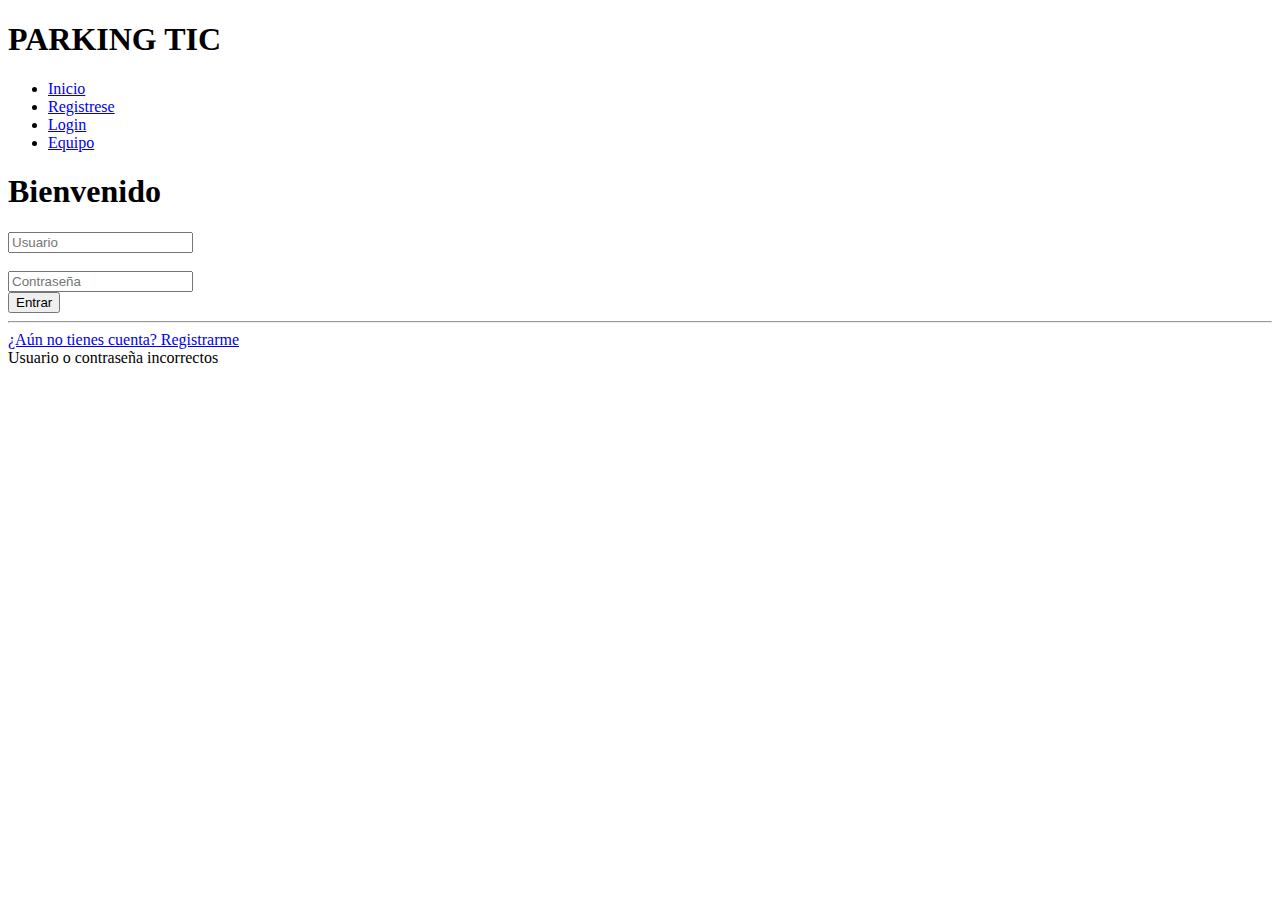
<file: ParkingRental/ParkingRental/target/MovieRentar-1.0/login.html>
<!DOCTYPE html>
<!--
Click nbfs://nbhost/SystemFileSystem/Templates/Licenses/license-default.txt to change this license
Click nbfs://nbhost/SystemFileSystem/Templates/JSP_Servlet/Html.html to edit this template
-->
<html>
    <head>
        <title>Alquiler de parqueadero</title>
        <meta charset="UTF-8">
        <meta name="viewport" content="width=device-width, initial-scale=1.0">
        <link href="https://cdn.jsdelivr.net/npm/bootstrap@5.0.2/dist/css/bootstrap.min.css" rel="stylesheet" integrity="sha384-EVSTQN3/azprG1Anm3QDgpJLIm9Nao0Yz1ztcQTwFspd3yD65VohhpuuCOmLASjC" crossorigin="anonymous">
        <script src="https://cdn.jsdelivr.net/npm/bootstrap@5.0.2/dist/js/bootstrap.bundle.min.js" integrity="sha384-MrcW6ZMFYlzcLA8Nl+NtUVF0sA7MsXsP1UyJoMp4YLEuNSfAP+JcXn/tWtIaxVXM" crossorigin="anonymous"></script>
        <script src="https://cdn.jsdelivr.net/npm/@popperjs/core@2.9.2/dist/umd/popper.min.js" integrity="sha384-IQsoLXl5PILFhosVNubq5LC7Qb9DXgDA9i+tQ8Zj3iwWAwPtgFTxbJ8NT4GN1R8p" crossorigin="anonymous"></script>
        <script src="https://cdn.jsdelivr.net/npm/bootstrap@5.0.2/dist/js/bootstrap.min.js" integrity="sha384-cVKIPhGWiC2Al4u+LWgxfKTRIcfu0JTxR+EQDz/bgldoEyl4H0zUF0QKbrJ0EcQF" crossorigin="anonymous"></script>
        <script src="https://ajax.googleapis.com/ajax/libs/jquery/3.6.0/jquery.min.js"></script>
        <link href="css/index.css" rel="stylesheet">
        <script src="js/index.js"></script>
    </head>
    <body>
        
        <header>
            <div class="container-fluid p-5 bg-info text-white text-center"> 
                <h1>PARKING TIC</h1>   
            </div> 
        </header>
        <ul class="nav nav-tabs">
            <li class="nav-item">
                <a class="nav-link" aria-current="page" href="index.html">Inicio</a>
            </li>
            
            <li class="nav-item">
                <a class="nav-link" href="register.html">Registrese</a>
            </li>
            <li class="nav-item">
                <a class="nav-link active" href="login.html">Login</a>
            </li>
            <li class="nav-item">
                <a class="nav-link" href="#" tabindex="-1" aria-disabled="true">Equipo</a>
            </li>
        </ul>
        
        <div class="container py-3">
            <div class="card my-5">
                <div class="card-body">
                    <div class="row m-3">
                        <div class="col-md-6 bg-login-image"></div>
                        <div class="col-md-6">
                            <h1 class="h4 text-gray-900 my-3">Bienvenido</h1>
                            <form id="form-login">
                                <div class="form-group">
                                    <input type="text" class="form-control" id="usuario" placeholder="Usuario" required>
                                </div>
                                <br>
                                <div class="form-group">
                                    <input type="password" class="form-control" id="contrasena" placeholder="Contraseña" required>
                                </div>
                                <button type="submit" class="btn btn-primary btn-block" id="BTNENTRAR">Entrar</button>
                                <hr>
                            </form>
                        </div>
                    </div>
                    <a href="register.html">¿Aún no tienes cuenta? Registrarme</a>
                    <div id="login-error" class="alert alert-danger d-none" role="alert">Usuario o contraseña incorrectos</div>
                </div>
            </div>
        </div>
    </body>
</html>
</file>
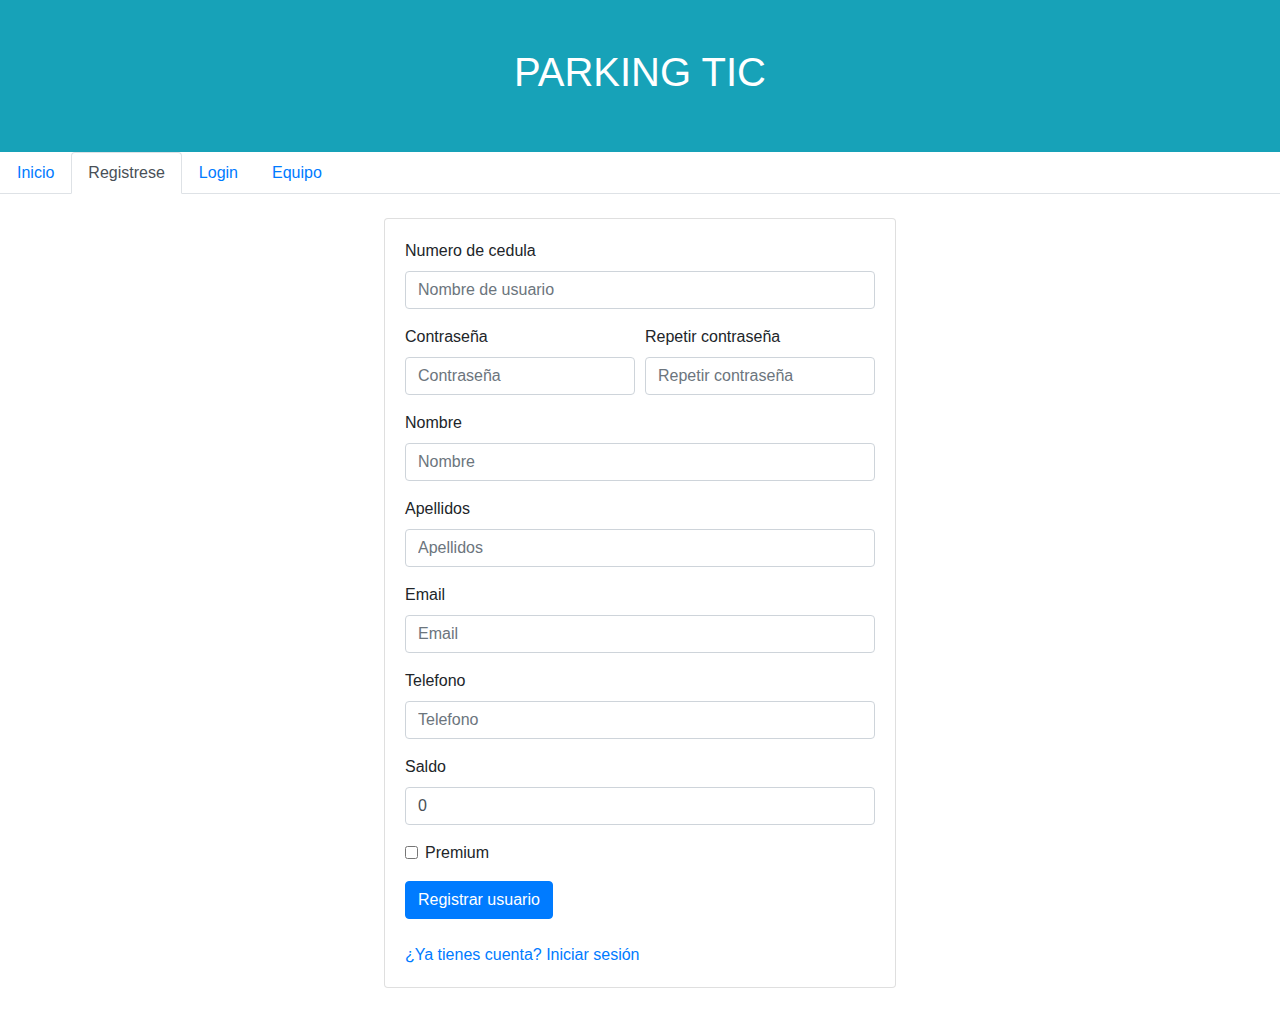
<file: ParkingRental/ParkingRental/target/MovieRentar-1.0/register.html>
<!DOCTYPE html>
<html>
    <head>
        <meta charset="UTF-8">
        <script src="https://ajax.googleapis.com/ajax/libs/jquery/3.5.1/jquery.min.js"></script>
        <!-- Latest compiled and minified CSS -->
        <link rel="stylesheet" href="https://maxcdn.bootstrapcdn.com/bootstrap/4.5.2/css/bootstrap.min.css">

        <!-- jQuery library -->
        <script src="https://ajax.googleapis.com/ajax/libs/jquery/3.5.1/jquery.min.js"></script>

        <!-- Popper JS -->
        <script src="https://cdnjs.cloudflare.com/ajax/libs/popper.js/1.16.0/umd/popper.min.js"></script>

        <!-- Latest compiled JavaScript -->
        <script src="https://maxcdn.bootstrapcdn.com/bootstrap/4.5.2/js/bootstrap.min.js"></script>
        <script src="js/index.js"></script>
        <link href="css/index.css" rel="stylesheet">
        <title>Registro - Renta de peliculas</title>
    </head>
    
    <body>
        
        <header>
            <div class="container-fluid p-5 bg-info text-white text-center"> 
                <h1>PARKING TIC</h1>   
            </div> 
        </header>
        <ul class="nav nav-tabs">
            <li class="nav-item">
                <a class="nav-link" aria-current="page" href="index.html">Inicio</a>
            </li>
            
            <li class="nav-item">
                <a class="nav-link active" href="#">Registrese</a>
            </li>
            <li class="nav-item">
                <a class="nav-link" href="login.html">Login</a>
            </li>
            <li class="nav-item">
                <a class="nav-link" href="#" tabindex="-1" aria-disabled="true">Equipo</a>
            </li>
        </ul>
        
        <main class="p-4 d-flex justify-content-center">
            <div class="card sizeDiv">
                <div class="card-body">
                    <form id="form-register" class="pb-4">
                        <div class="form-group">
                            <label for="input-username">Numero de cedula</label>
                            <input type="text" class="form-control" id="input-cedula" placeholder="Nombre de usuario" required>
                        </div>
                        <div class="form-row">
                            <div class="form-group col-md-6">
                                <label for="input-contrasena">Contraseña</label>
                                <input type="password" class="form-control" id="input-contrasena" placeholder="Contraseña" required>
                            </div>
                            <div class="form-group col-md-6">
                                <label for="input-contrasena-repeat">Repetir contraseña</label>
                                <input type="password" class="form-control" id="input-contrasena-repeat" placeholder="Repetir contraseña" required>
                            </div>
                        </div>
                        <div class="form-group">
                            <label for="input-nombre">Nombre</label>
                            <input type="text" class="form-control" id="input-nombre" placeholder="Nombre" required>
                        </div>
                        <div class="form-group">
                            <label for="input-apellidos">Apellidos</label>
                            <input type="text" class="form-control" id="input-apellidos" placeholder="Apellidos" required>
                        </div>
                        <div class="form-group">
                            <label for="input-email">Email</label>
                            <input type="text" class="form-control" id="input-email" placeholder="Email" required>
                        </div>
                        <div class="form-group">
                            <label for="input-telefono">Telefono</label>
                            <input type="int" class="form-control" id="input-telefono" placeholder="Telefono" required>
                        </div>
                        <div class="form-group">
                            <label for="input-saldo">Saldo</label>
                            <input type="number" class="form-control" id="input-saldo" placeholder="0" min="0" max="10000" value="0" required>
                        </div>
                        <div class="form-group">
                            <div class="form-check">
                                <input type="checkbox" class="form-check-input" id="input-premium">
                                <label class="form-check-label" for="input-premium">Premium</label>
                            </div>
                        </div>
                        <input type="submit" class="btn btn-primary" id="register-btn" value="Registrar usuario" />
                    </form>
                    <div id="register-error" class="alert alert-danger d-none" role="alert"></div>
                    <a href="login.html">¿Ya tienes cuenta? Iniciar sesión</a>
                </div>
            </div> 
        </main>
    </body>
</html>
</file>
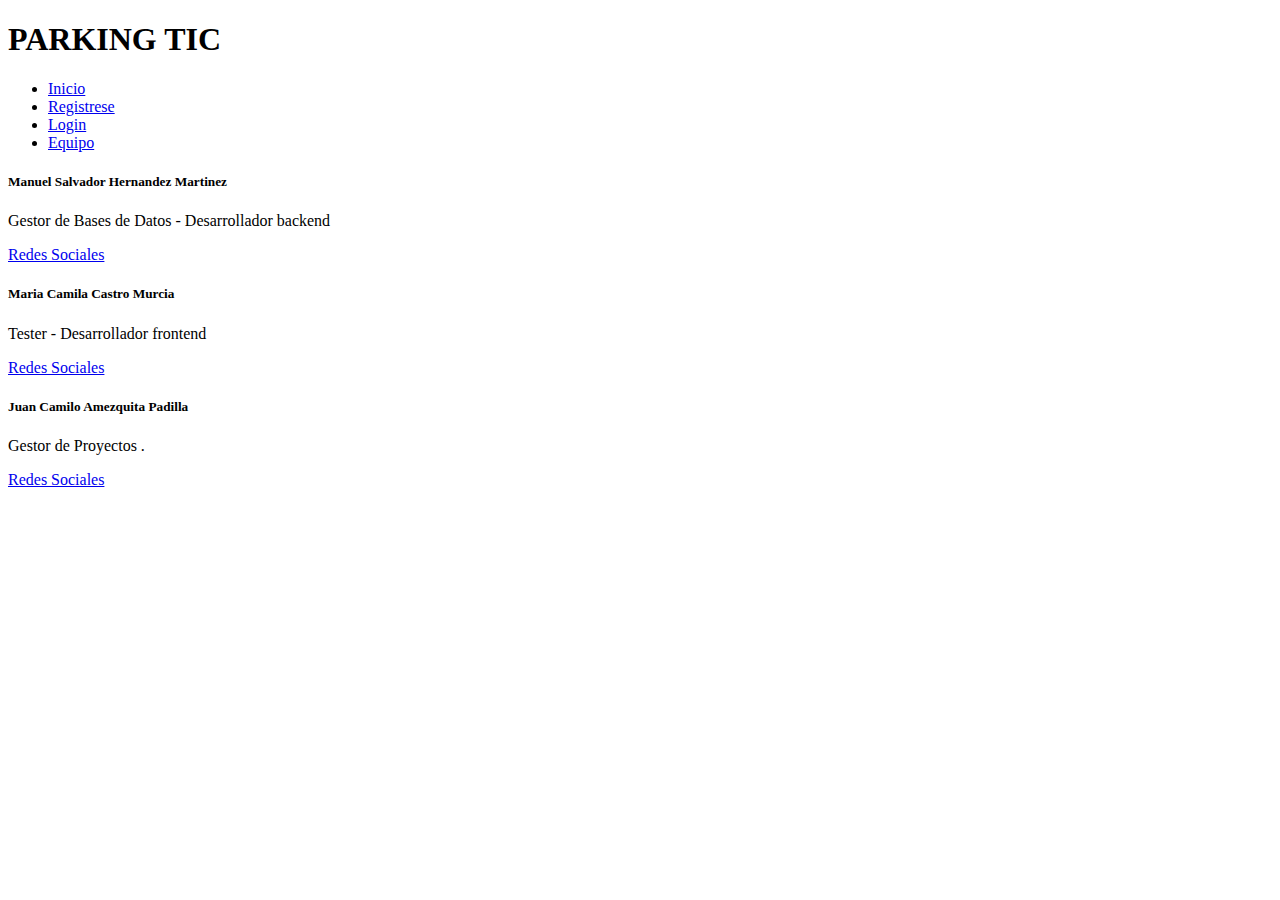
<file: ParkingTic/ParkingTic/target/MovieRental-1.0/equipo.html>
<!DOCTYPE html>
<!--
Click nbfs://nbhost/SystemFileSystem/Templates/Licenses/license-default.txt to change this license
Click nbfs://nbhost/SystemFileSystem/Templates/JSP_Servlet/Html.html to edit this template
-->
<html>
    <head>
        <title>Equipo</title>
        <meta charset="UTF-8">
        <meta name="viewport" content="width=device-width, initial-scale=1.0">
        <link href="https://cdn.jsdelivr.net/npm/bootstrap@5.0.2/dist/css/bootstrap.min.css" rel="stylesheet" integrity="sha384-EVSTQN3/azprG1Anm3QDgpJLIm9Nao0Yz1ztcQTwFspd3yD65VohhpuuCOmLASjC" crossorigin="anonymous">
        <script src="https://cdn.jsdelivr.net/npm/bootstrap@5.0.2/dist/js/bootstrap.bundle.min.js" integrity="sha384-MrcW6ZMFYlzcLA8Nl+NtUVF0sA7MsXsP1UyJoMp4YLEuNSfAP+JcXn/tWtIaxVXM" crossorigin="anonymous"></script>
        <script src="https://cdn.jsdelivr.net/npm/@popperjs/core@2.9.2/dist/umd/popper.min.js" integrity="sha384-IQsoLXl5PILFhosVNubq5LC7Qb9DXgDA9i+tQ8Zj3iwWAwPtgFTxbJ8NT4GN1R8p" crossorigin="anonymous"></script>
        <script src="https://cdn.jsdelivr.net/npm/bootstrap@5.0.2/dist/js/bootstrap.min.js" integrity="sha384-cVKIPhGWiC2Al4u+LWgxfKTRIcfu0JTxR+EQDz/bgldoEyl4H0zUF0QKbrJ0EcQF" crossorigin="anonymous"></script>
        <script src="https://ajax.googleapis.com/ajax/libs/jquery/3.6.0/jquery.min.js"></script>
        <link rel ="icon" href="img/aparcamiento-de-coches.png">
        <link href="css/index.css" rel="stylesheet">
        <script src="js/index.js"></script>
    </head>
    <body>
        
        <header>
            <div class="container-fluid p-5 bg-info text-white text-center"> 
                <h1>PARKING TIC</h1>   
            </div> 
        </header>
        <ul class="nav nav-tabs">
            <li class="nav-item">
                <a class="nav-link" aria-current="page" href="index.html">Inicio</a>
            </li>
            
            <li class="nav-item">
                <a class="nav-link" href="register.html">Registrese</a>
            </li>
            <li class="nav-item">
                <a class="nav-link" href="login.html">Login</a>
            </li>
            <li class="nav-item">
                <a class="nav-link active" href="#" tabindex="-1" aria-disabled="true">Equipo</a>
            </li>
        </ul>
        
        <div class="container mt-3">
            <div class="row">
                <div class="card mb-3" style="max-width: 400px;">
                    <div class="row g-0">
                        <div class="col-md-6">
                        </div>
                        <div class="col-md-8">
                            <div class="card-body">
                                <h5 class="card-title bg-info">Manuel Salvador Hernandez Martinez</h5>
                                <p class="card-text">Gestor de Bases de Datos - Desarrollador backend</p>
                                <a href="#" class="btn btn-primary">Redes Sociales</a>
                            </div>
                        </div>
                    </div>
                </div>  
                <div class="card mb-3" style="max-width: 400px;">
                    <div class="row g-0">
                        <div class="col-md-6">
                        </div>
                        <div class="col-md-8">
                            <div class="card-body">
                                <h5 class="card-title bg-info">Maria Camila Castro Murcia</h5>
                                <p class="card-text">Tester - Desarrollador frontend</p>
                                <a href="#" class="btn btn-primary">Redes Sociales</a>
                            </div>
                        </div>
                    </div>
                </div>
                <div class="card mb-3" style="max-width: 400px;">
                    <div class="row g-0">
                        <div class="col-md-6">
                        </div>
                        <div class="col-md-8">
                            <div class="card-body">
                                <h5 class="card-title bg-info">Juan Camilo Amezquita Padilla</h5>
                                <p class="card-text">Gestor de Proyectos                                 .</p>
                               
                                <a href="#" class="btn btn-primary">Redes Sociales</a>
                            </div>
                        </div>
                    </div>
                </div> 
            </div>
        </div>    
    </body>
</html>
</file>
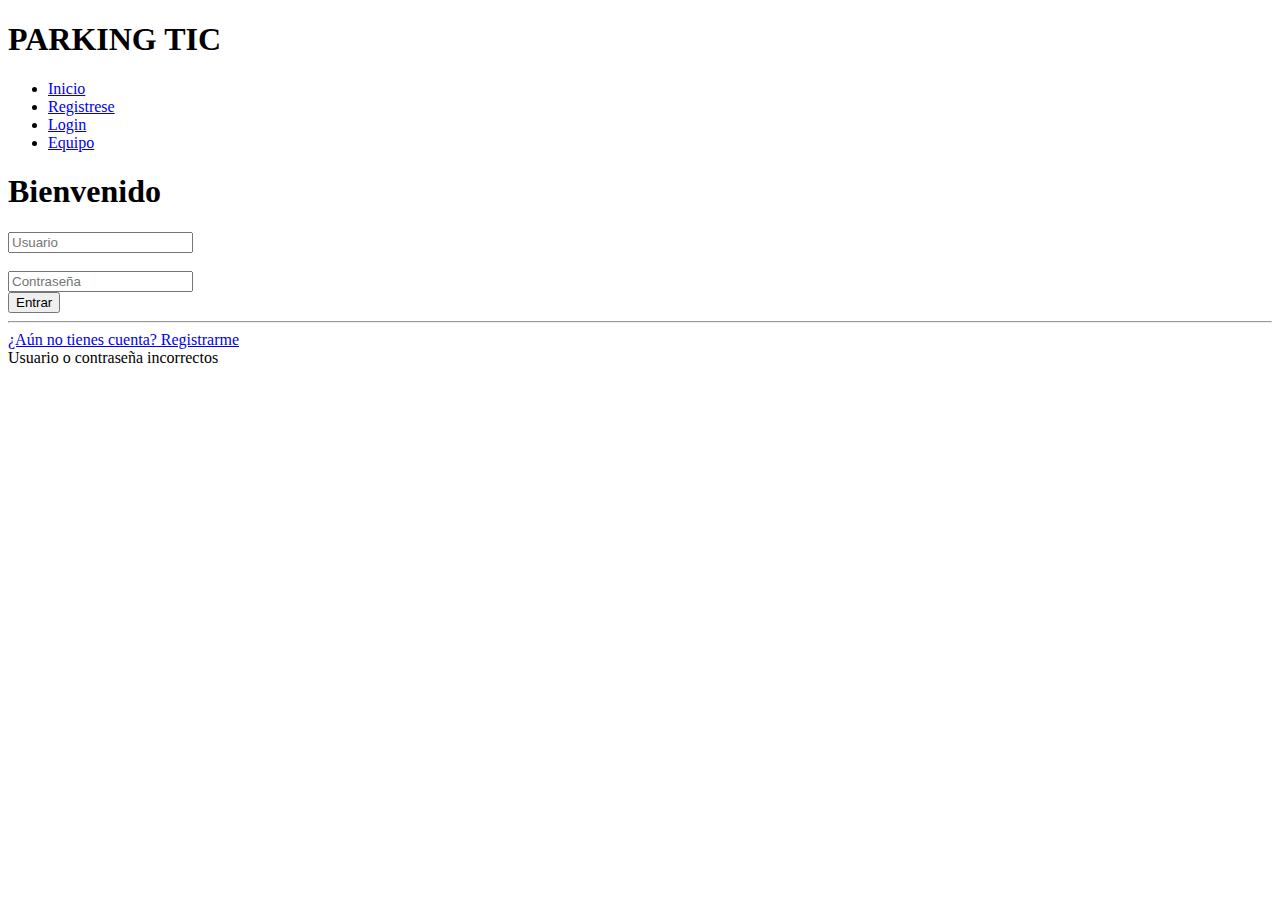
<file: ParkingTic/ParkingTic/target/MovieRental-1.0/login.html>
<!DOCTYPE html>
<!--
Click nbfs://nbhost/SystemFileSystem/Templates/Licenses/license-default.txt to change this license
Click nbfs://nbhost/SystemFileSystem/Templates/JSP_Servlet/Html.html to edit this template
-->
<html>
    <head>
        <title>Alquiler de parqueadero</title>
        <meta charset="UTF-8">
        <meta name="viewport" content="width=device-width, initial-scale=1.0">
        <link href="https://cdn.jsdelivr.net/npm/bootstrap@5.0.2/dist/css/bootstrap.min.css" rel="stylesheet" integrity="sha384-EVSTQN3/azprG1Anm3QDgpJLIm9Nao0Yz1ztcQTwFspd3yD65VohhpuuCOmLASjC" crossorigin="anonymous">
        <script src="https://cdn.jsdelivr.net/npm/bootstrap@5.0.2/dist/js/bootstrap.bundle.min.js" integrity="sha384-MrcW6ZMFYlzcLA8Nl+NtUVF0sA7MsXsP1UyJoMp4YLEuNSfAP+JcXn/tWtIaxVXM" crossorigin="anonymous"></script>
        <script src="https://cdn.jsdelivr.net/npm/@popperjs/core@2.9.2/dist/umd/popper.min.js" integrity="sha384-IQsoLXl5PILFhosVNubq5LC7Qb9DXgDA9i+tQ8Zj3iwWAwPtgFTxbJ8NT4GN1R8p" crossorigin="anonymous"></script>
        <script src="https://cdn.jsdelivr.net/npm/bootstrap@5.0.2/dist/js/bootstrap.min.js" integrity="sha384-cVKIPhGWiC2Al4u+LWgxfKTRIcfu0JTxR+EQDz/bgldoEyl4H0zUF0QKbrJ0EcQF" crossorigin="anonymous"></script>
        <script src="https://ajax.googleapis.com/ajax/libs/jquery/3.6.0/jquery.min.js"></script>
        <link rel ="icon" href="img/aparcamiento-de-coches.png">
        <link href="css/index.css" rel="stylesheet">
        <script src="js/index.js"></script>
    </head>
    <body>
        
        <header>
            <div class="container-fluid p-5 bg-info text-white text-center"> 
                <h1>PARKING TIC</h1>   
            </div> 
        </header>
        <ul class="nav nav-tabs">
            <li class="nav-item">
                <a class="nav-link" aria-current="page" href="index.html">Inicio</a>
            </li>
            
            <li class="nav-item">
                <a class="nav-link" href="register.html">Registrese</a>
            </li>
            <li class="nav-item">
                <a class="nav-link active" href="login.html">Login</a>
            </li>
            <li class="nav-item">
                <a class="nav-link" href="equipo.html">Equipo</a>
            </li>
        </ul>
        
        <div class="container py-3">
            <div class="card my-5">
                <div class="card-body">
                    <div class="row m-3">
                        <div class="col-md-6 bg-login-image"></div>
                        <div class="col-md-6">
                            <h1 class="h4 text-gray-900 my-3">Bienvenido</h1>
                            <form id="form-login">
                                <div class="form-group">
                                    <input type="text" class="form-control" id="usuario" placeholder="Usuario" required>
                                </div>
                                <br>
                                <div class="form-group">
                                    <input type="password" class="form-control" id="contrasena" placeholder="Contraseña" required>
                                </div>
                                <button type="submit" class="btn btn-primary btn-block" id="BTNENTRAR">Entrar</button>
                                <hr>
                            </form>
                        </div>
                    </div>
                    <a href="register.html">¿Aún no tienes cuenta? Registrarme</a>
                    <div id="login-error" class="alert alert-danger d-none" role="alert">Usuario o contraseña incorrectos</div>
                </div>
            </div>
        </div>
    </body>
</html>
</file>
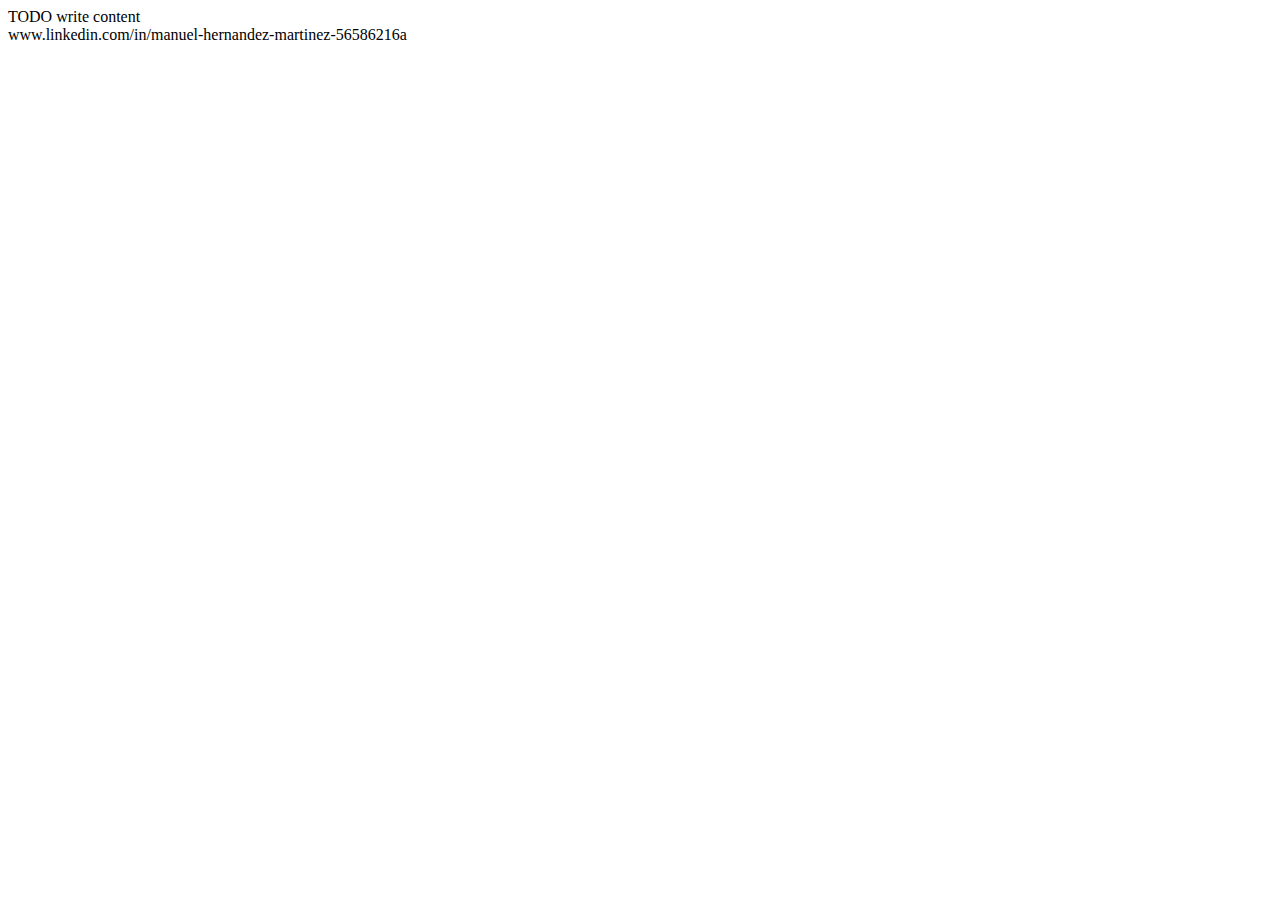
<file: ParkingTic/ParkingTic/target/MovieRental-1.0/Manuel.html>
<!DOCTYPE html>
<!--
Click nbfs://nbhost/SystemFileSystem/Templates/Licenses/license-default.txt to change this license
Click nbfs://nbhost/SystemFileSystem/Templates/JSP_Servlet/Html.html to edit this template
-->
<html>
    <head>
        <title>TODO supply a title</title>
        <meta charset="UTF-8">
        <meta name="viewport" content="width=device-width, initial-scale=1.0">
    </head>
    <body>
        <div>TODO write content</div>
        www.linkedin.com/in/manuel-hernandez-martinez-56586216a
    </body>
</html>
</file>
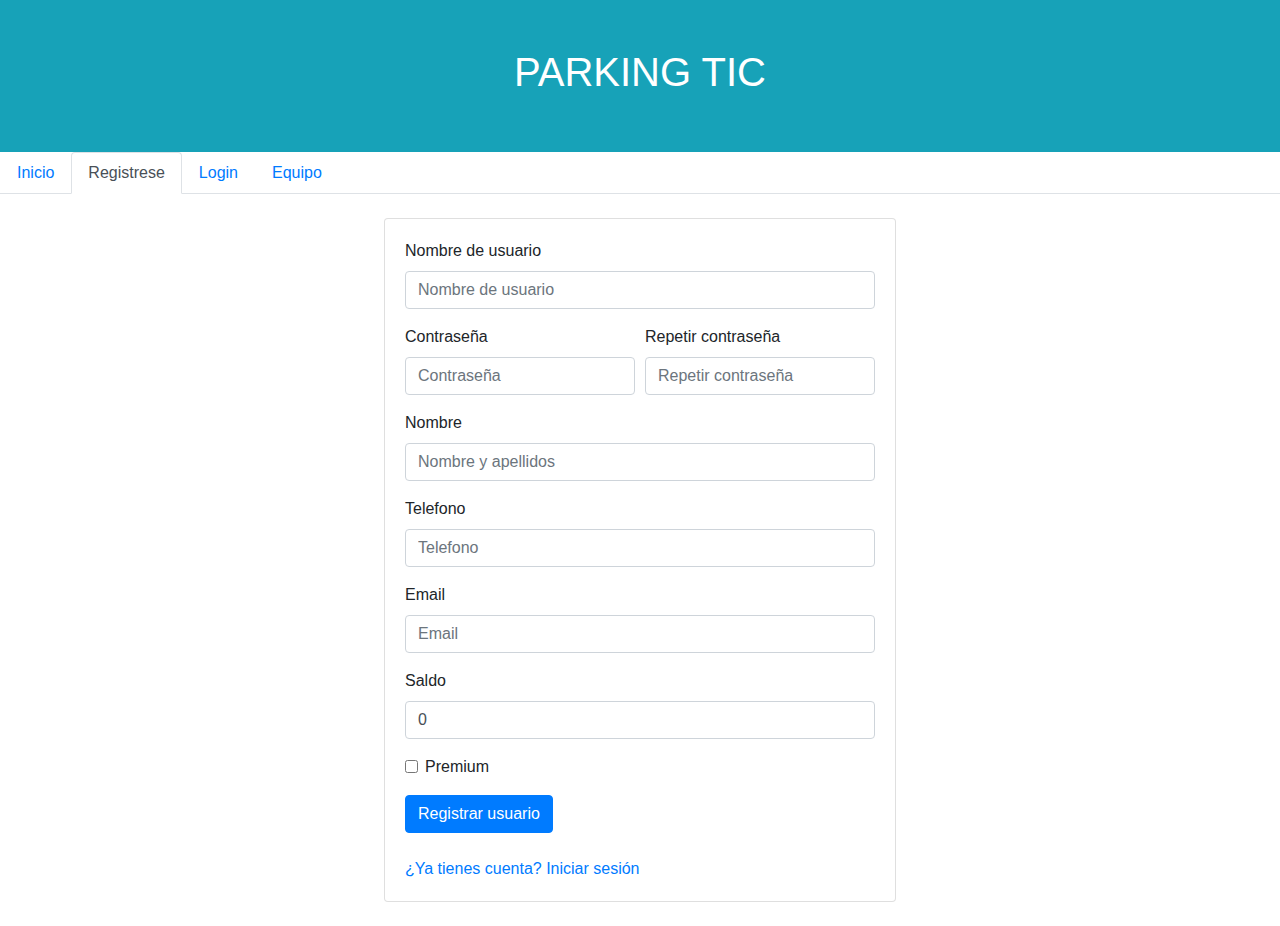
<file: ParkingTic/ParkingTic/target/MovieRental-1.0/register.html>
<!DOCTYPE html>
<html>
    <head>
        <meta charset="UTF-8">
        <script src="https://ajax.googleapis.com/ajax/libs/jquery/3.5.1/jquery.min.js"></script>
        <!-- Latest compiled and minified CSS -->
        <link rel="stylesheet" href="https://maxcdn.bootstrapcdn.com/bootstrap/4.5.2/css/bootstrap.min.css">

        <!-- jQuery library -->
        <script src="https://ajax.googleapis.com/ajax/libs/jquery/3.5.1/jquery.min.js"></script>

        <!-- Popper JS -->
        <script src="https://cdnjs.cloudflare.com/ajax/libs/popper.js/1.16.0/umd/popper.min.js"></script>

        <!-- Latest compiled JavaScript -->
        <script src="https://maxcdn.bootstrapcdn.com/bootstrap/4.5.2/js/bootstrap.min.js"></script>
        <script src="js/index.js"></script>
        <link rel ="icon" href="img/aparcamiento-de-coches.png">
        <link href="css/index.css" rel="stylesheet">
        <title>Registro - Parking Tic</title>
    </head>
    
    <body>
        
        <header>
            <div class="container-fluid p-5 bg-info text-white text-center"> 
                <h1>PARKING TIC</h1>   
            </div> 
        </header>
        <ul class="nav nav-tabs">
            <li class="nav-item">
                <a class="nav-link" aria-current="page" href="index.html">Inicio</a>
            </li>
            
            <li class="nav-item">
                <a class="nav-link active" href="#">Registrese</a>
            </li>
            <li class="nav-item">
                <a class="nav-link" href="login.html">Login</a>
            </li>
            <li class="nav-item">
                <a class="nav-link" href="equipo.html">Equipo</a>
            </li>
        </ul>
        
        <main class="p-4 d-flex justify-content-center">
            <div class="card sizeDiv">
                <div class="card-body">
                    <form id="form-register" class="pb-4">
                        <div class="form-group">
                            <label for="input-username">Nombre de usuario</label>
                            <input type="text" class="form-control" id="input-username" placeholder="Nombre de usuario" required>
                        </div>
                        <div class="form-row">
                            <div class="form-group col-md-6">
                                <label for="input-contrasena">Contraseña</label>
                                <input type="password" class="form-control" id="input-contrasena" placeholder="Contraseña" required>
                            </div>
                            <div class="form-group col-md-6">
                                <label for="input-contrasena-repeat">Repetir contraseña</label>
                                <input type="password" class="form-control" id="input-contrasena-repeat" placeholder="Repetir contraseña" required>
                            </div>
                        </div>
                        <div class="form-group">
                            <label for="input-nombre">Nombre</label>
                            <input type="text" class="form-control" id="input-nombre" placeholder="Nombre y apellidos" required>
                        </div>
                        <div class="form-group">
                            <label for="input-apellidos">Telefono</label>
                            <input type="text" class="form-control" id="input-apellidos" placeholder="Telefono" required>
                        </div>
                        <div class="form-group">
                            <label for="input-email">Email</label>
                            <input type="text" class="form-control" id="input-email" placeholder="Email" required>
                        </div>
                        <div class="form-group">
                            <label for="input-saldo">Saldo</label>
                            <input type="number" class="form-control" id="input-saldo" placeholder="0" min="0" max="10000" value="0" required>
                        </div>
                        <div class="form-group">
                            <div class="form-check">
                                <input type="checkbox" class="form-check-input" id="input-premium">
                                <label class="form-check-label" for="input-premium">Premium</label>
                            </div>
                        </div>
                        <input type="submit" class="btn btn-primary" id="register-btn" value="Registrar usuario" />
                    </form>
                    <div id="register-error" class="alert alert-danger d-none" role="alert"></div>
                    <a href="login.html">¿Ya tienes cuenta? Iniciar sesión</a>
                </div>
            </div> 
        </main>
    </body>
</html>
</file>
<file: ParkingRental/ParkingRental/target/MovieRentar-1.0/css/index.css>
.bg-login-image{
	background: url("../img/bg-login.jpg");
	background-position: center;
	background-size: cover;
	border: 0px;
}

.sizeDiv{
	width:40vw;
}
</file>
<file: ParkingTic/ParkingTic/target/MovieRental-1.0/css/index.css>
.bg-login-image{
    background: url("../img/bg-login.jpg");
    background-position: center;
    background-size: cover;
    border: 10px;
    
}

.sizeDiv{
    width: 40vw;
}
</file>
